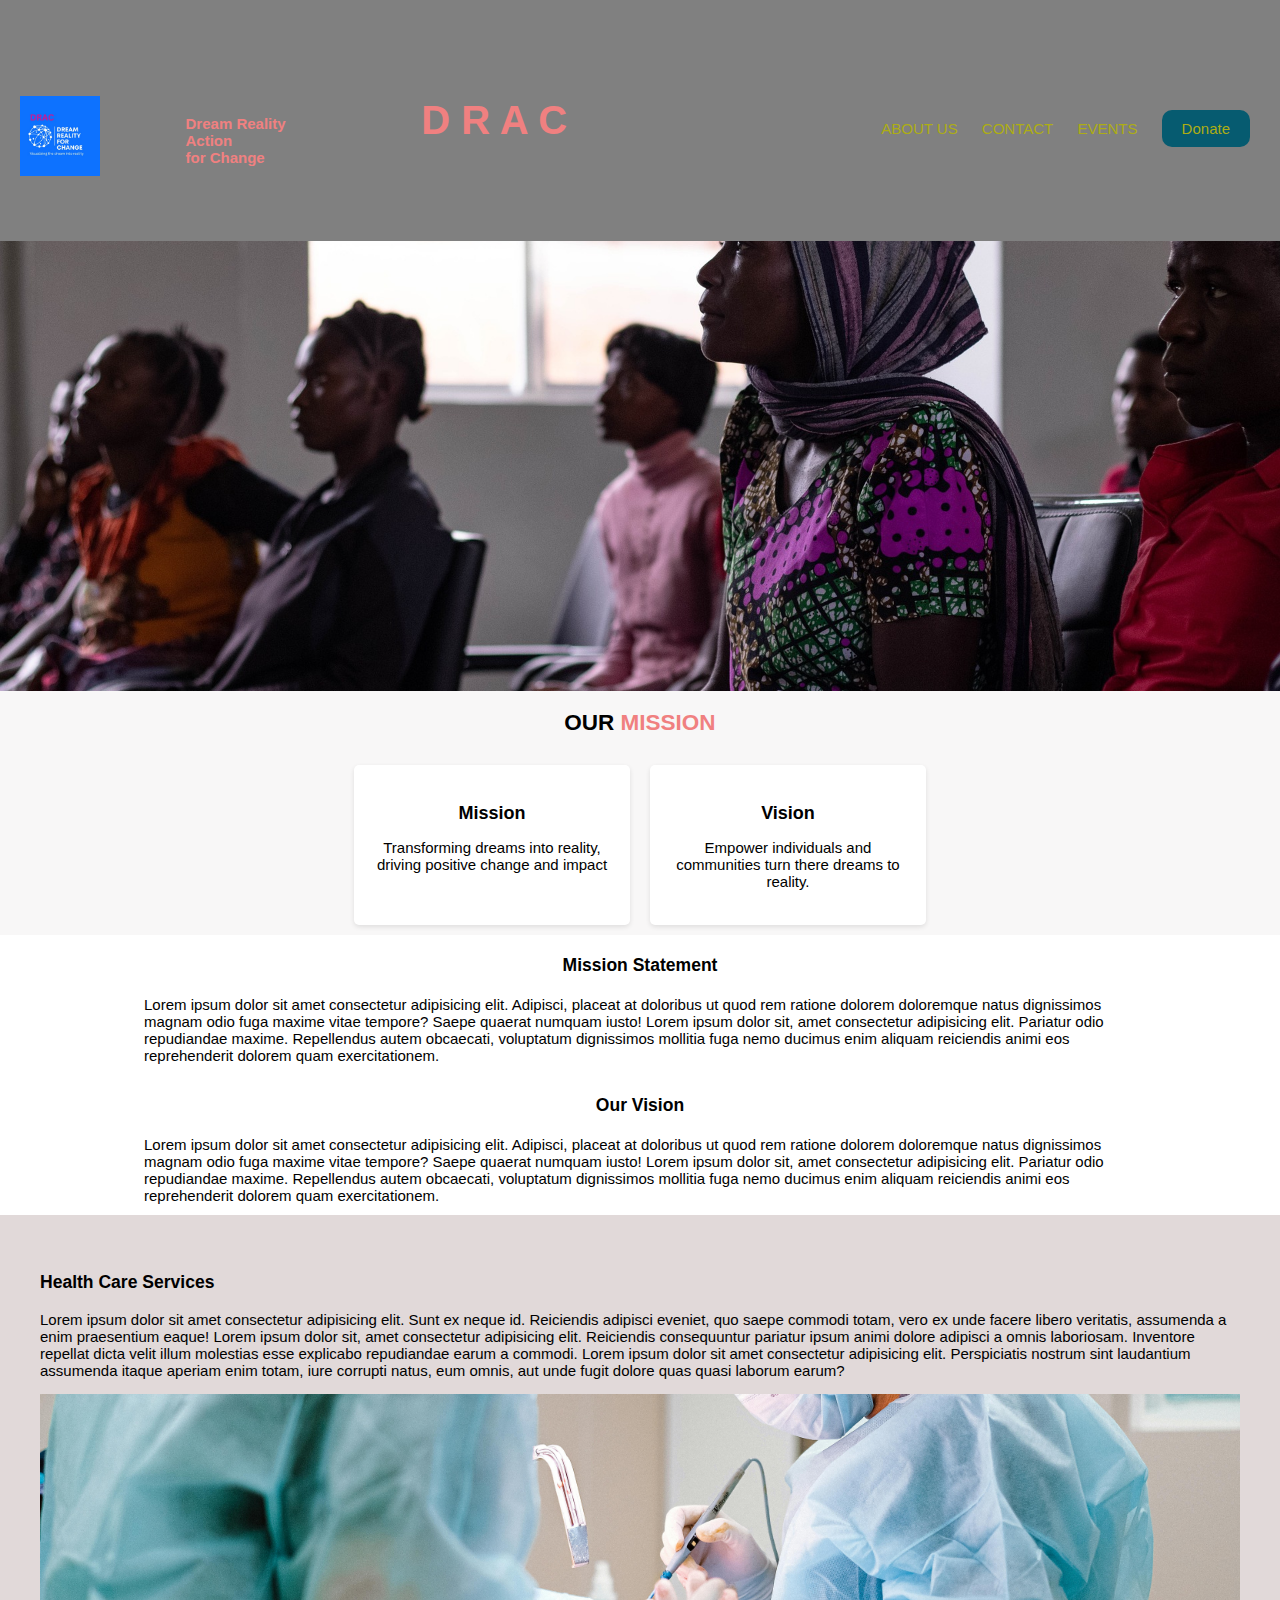
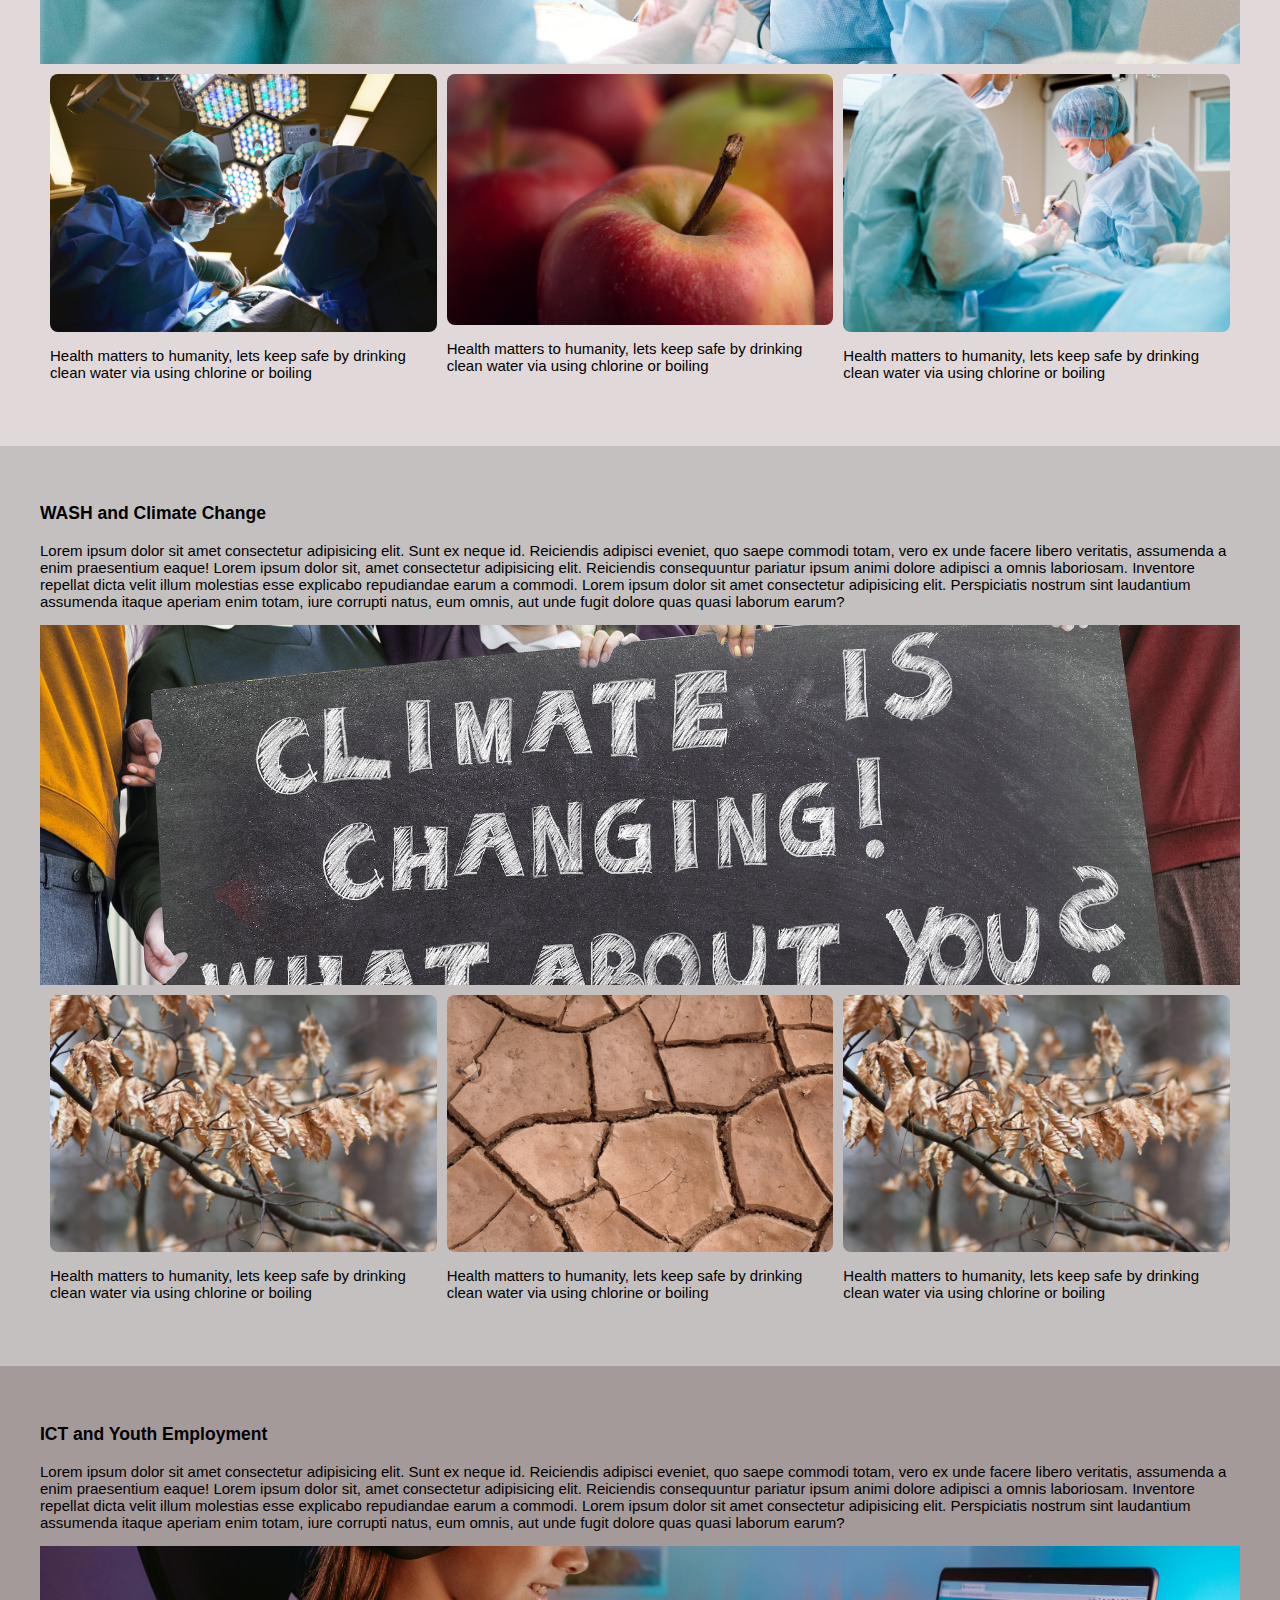
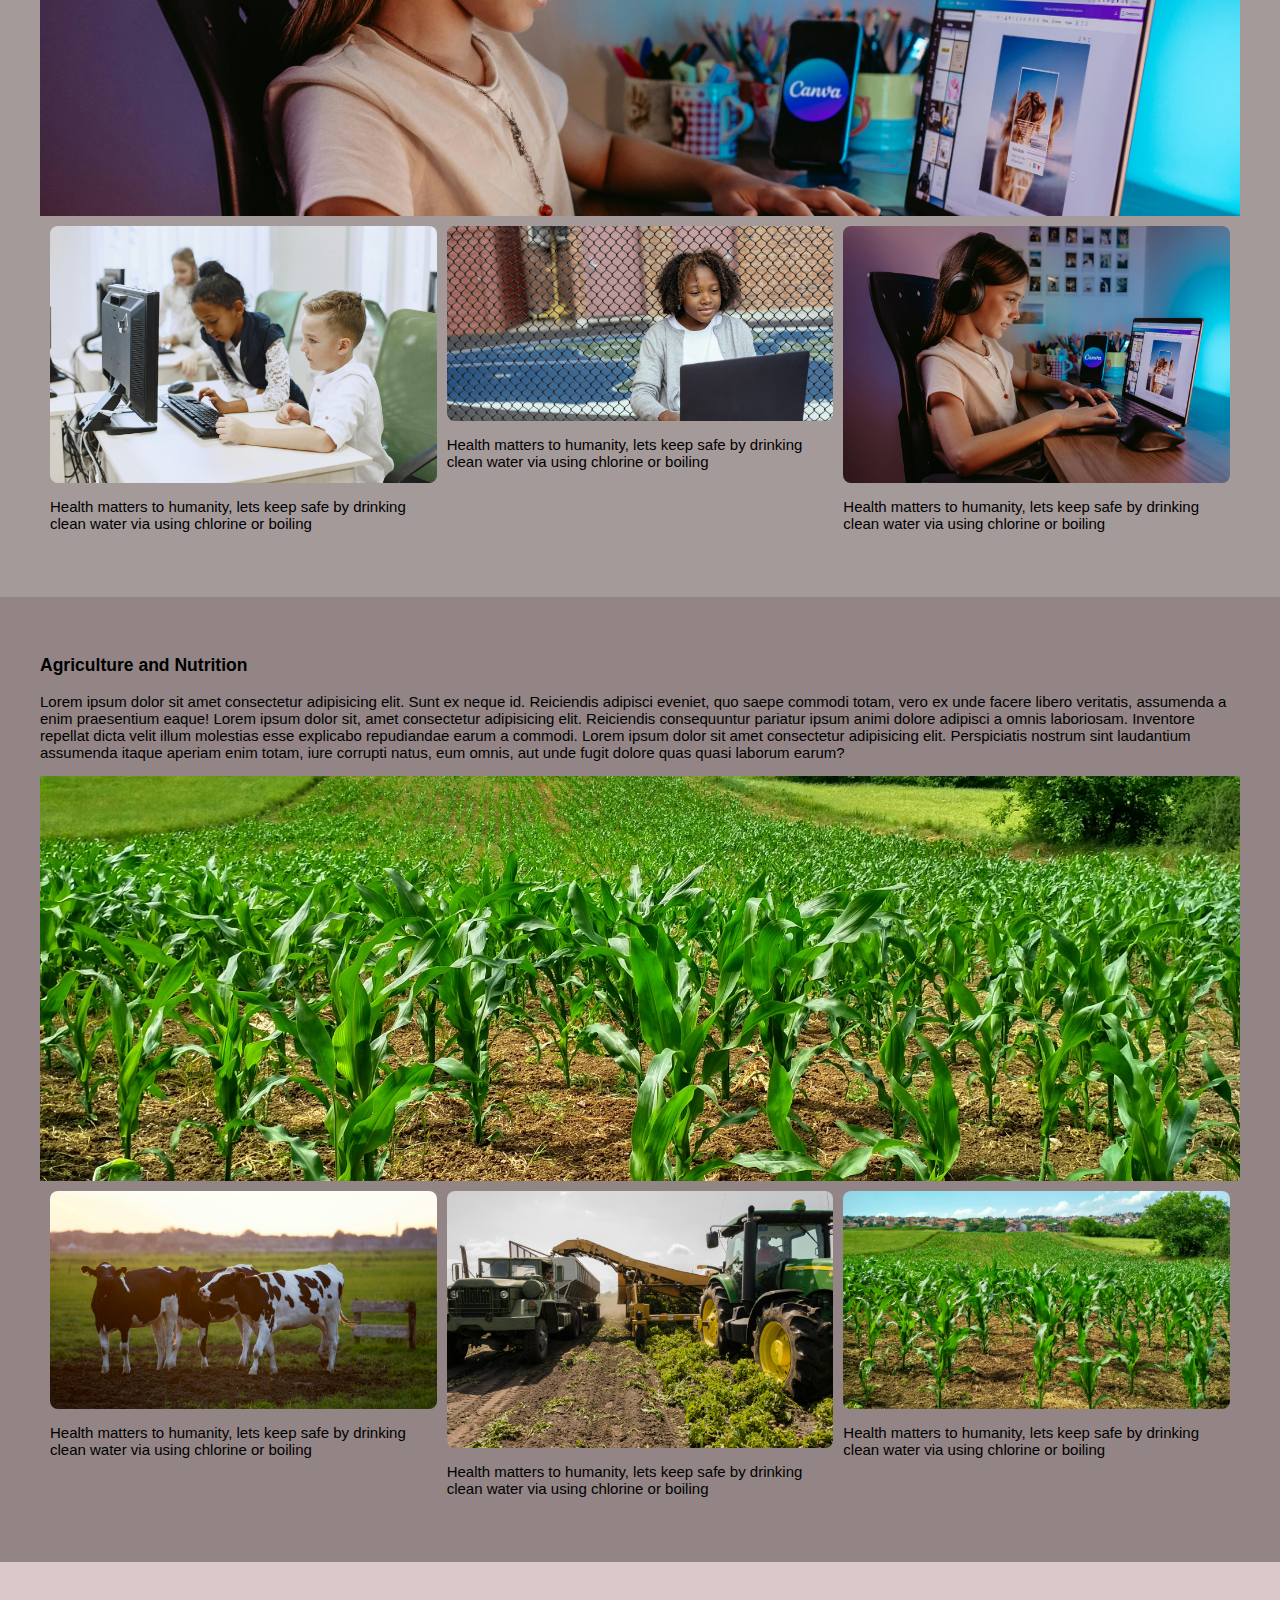
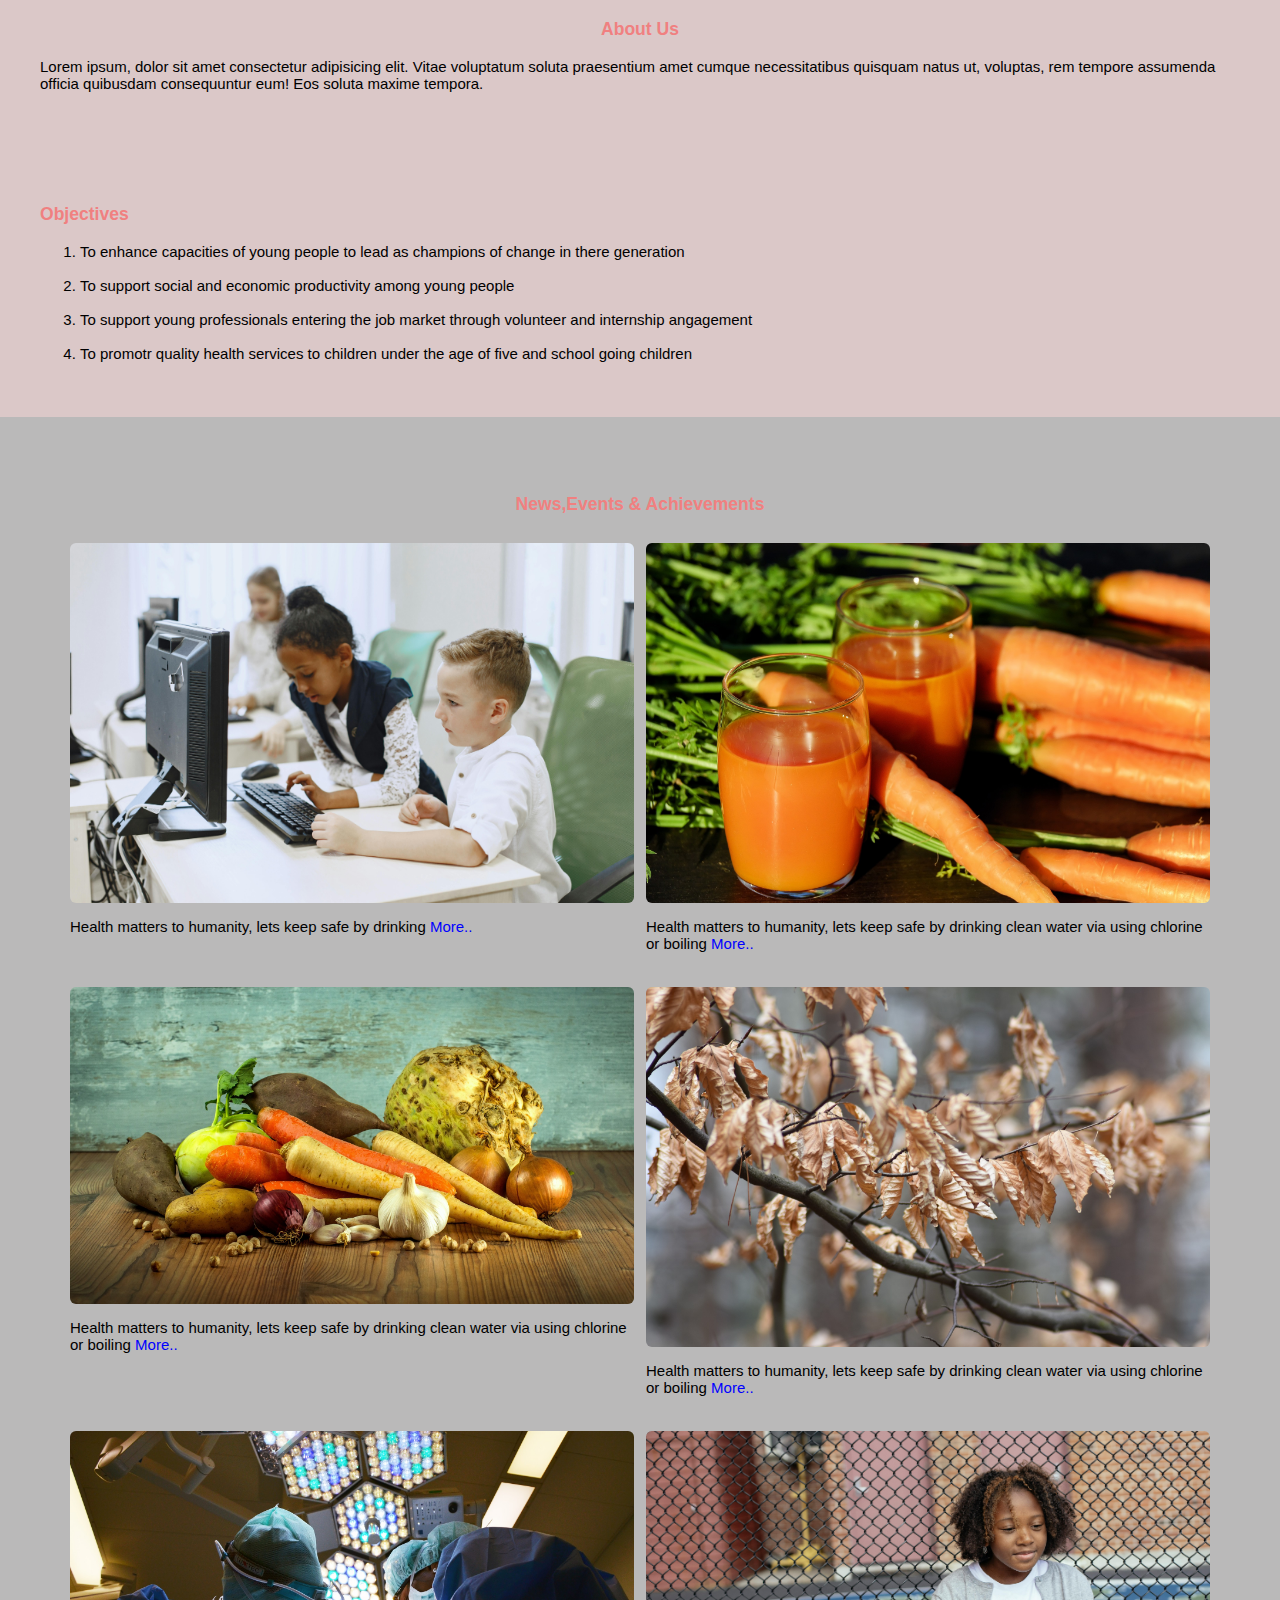
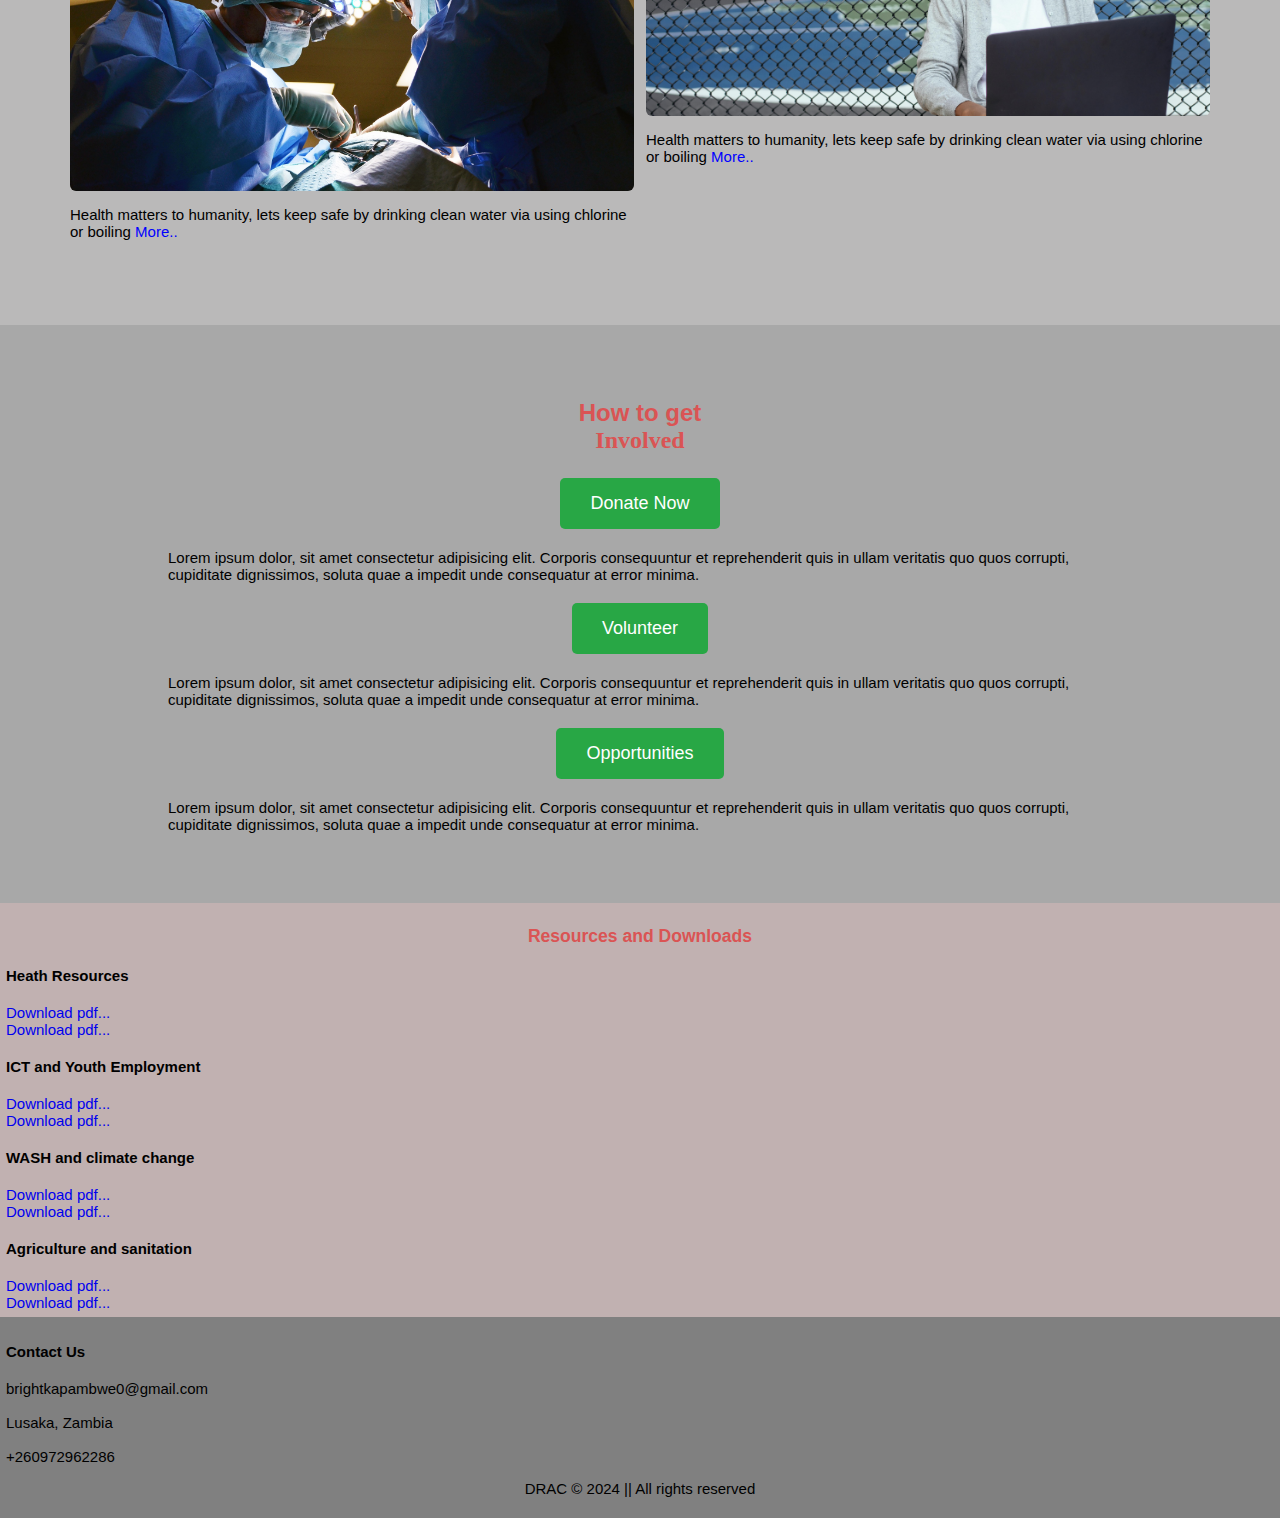
<file: index.html>
<html lang="en">
<head>
    <meta charset="UTF-8">
    <meta name="viewport" content="width=device-width, initial-scale=1.0">
    <title>Drac</title>
    <link rel="stylesheet" href="https://cdnjs.cloudflare.com/ajax/libs/font-awesome/6.1.1/css/all.min.css" integrity="sha512-KfkfwYDsLkIlwQp6LFnl8zNdLGxu9YAA1QvwINks4PhcElQSvqcyVLLD9aMhXd13uQjoXtEKNosOWaZqXgel0g==" crossorigin="anonymous" referrerpolicy="no-referrer" />
    <link rel="stylesheet" href="style.css">
</head>
<body>

    <!-- Header section contains the company logo, tagline and navigation bars-->

        <header>
            <div class="logo"> <img src="logo.jpg" alt=""> </div>

            <div class="tagline">
                <p style="padding-top: 20px; color:#f08080; font-weight:bold">Dream Reality <br> Action <br>for Change</p>
            </div>

           

                        
          <div class="nav">
            <ul>
                <li> <h2 class="drc1">D R A C</h2></li>
                <li></li>
                <li></li>
                <li></li>
                <li></li>
                <li></li>
                <li></li>
                <li></li>
                <li></li>
                <li></li>
                <li></li>
                <li></li>
                <li></li>
                <li> <a href="about.html">ABOUT US</a></li>
                <li> <a href="contact.html">CONTACT</a></li>
                <li> <a href="">EVENTS</a></li>
                <li> <a href=""  class="donate-style">Donate</a> </li>
            </ul>

           </div>

           <h2 class="drc">DRAC</h2>
           
        </header>
    




    <!-- Code for the main body background photo-->

    <div class="bg-image">
        <img src="pic1.jpg" alt="">
        
    </div>


    <div class="about-sec">
        <h2>OUR <span class="highlight">MISSION</span ></h2>
    </div>


    <section class="mission-boxes">
        <div class="mission-box">
          <i class="fas fa-bullhorn icon"></i>
          <h3>Mission</h3>
          <p>Transforming dreams into reality, driving positive change and impact</p>
        </div>


        <div class="mission-box">
            <i class="fas fa-eye"></i>
            <h3>Vision</h3>
            <p>Empower individuals and communities turn there dreams to reality.</p>
        </div>



       
    </section>


    <div class="mission">
        <h3>Mission Statement</h3>
        <p>Lorem ipsum dolor sit amet consectetur adipisicing elit. Adipisci, placeat at doloribus ut quod rem ratione dolorem doloremque natus dignissimos magnam odio fuga maxime vitae tempore? Saepe quaerat numquam iusto!
            Lorem ipsum dolor sit, amet consectetur adipisicing elit. Pariatur odio repudiandae maxime. Repellendus autem obcaecati, voluptatum dignissimos mollitia fuga nemo ducimus enim aliquam reiciendis animi eos reprehenderit dolorem quam exercitationem.
        </p>
    </div>

    <div class="mission">
        <h3>Our Vision</h3>
        <p>Lorem ipsum dolor sit amet consectetur adipisicing elit. Adipisci, placeat at doloribus ut quod rem ratione dolorem doloremque natus dignissimos magnam odio fuga maxime vitae tempore? Saepe quaerat numquam iusto!
            Lorem ipsum dolor sit, amet consectetur adipisicing elit. Pariatur odio repudiandae maxime. Repellendus autem obcaecati, voluptatum dignissimos mollitia fuga nemo ducimus enim aliquam reiciendis animi eos reprehenderit dolorem quam exercitationem.
        </p>
    </div>


    <div class="health">
        <h3>Health Care Services</h3>
        <p>Lorem ipsum dolor sit amet consectetur adipisicing elit. Sunt ex neque id. Reiciendis adipisci eveniet, quo saepe commodi totam, vero ex unde facere libero veritatis, assumenda a enim praesentium eaque!
            Lorem ipsum dolor sit, amet consectetur adipisicing elit. Reiciendis consequuntur pariatur ipsum animi dolore adipisci a omnis laboriosam. Inventore repellat dicta velit illum molestias esse explicabo repudiandae earum a commodi.
            Lorem ipsum dolor sit amet consectetur adipisicing elit. Perspiciatis nostrum sint laudantium assumenda itaque aperiam enim totam, iure corrupti natus, eum omnis, aut unde fugit dolore quas quasi laborum earum?

        </p>

        <img src="pic6.jpg" alt="">

        <div class="image-grid">
            <div class="grid">
                <img src="pic5.jpg" alt="">
                <p>Health matters to humanity, lets keep safe by drinking clean water via using chlorine or boiling</p>
            </div>

            <div class="grid">
                <img src="pic4.jpg" alt="">
                <p>Health matters to humanity, lets keep safe by drinking clean water via using chlorine or boiling</p>
            </div>

            <div class="grid">
                <img src="pic6.jpg" alt="">
                <p>Health matters to humanity, lets keep safe by drinking clean water via using chlorine or boiling</p>
            </div>
        </div>
    </div>


    <div class="agric">
        <h3>WASH and Climate Change</h3>
        <p>Lorem ipsum dolor sit amet consectetur adipisicing elit. Sunt ex neque id. Reiciendis adipisci eveniet, quo saepe commodi totam, vero ex unde facere libero veritatis, assumenda a enim praesentium eaque!
            Lorem ipsum dolor sit, amet consectetur adipisicing elit. Reiciendis consequuntur pariatur ipsum animi dolore adipisci a omnis laboriosam. Inventore repellat dicta velit illum molestias esse explicabo repudiandae earum a commodi.
            Lorem ipsum dolor sit amet consectetur adipisicing elit. Perspiciatis nostrum sint laudantium assumenda itaque aperiam enim totam, iure corrupti natus, eum omnis, aut unde fugit dolore quas quasi laborum earum?

        </p>

        <img src="pic7.jpg" alt="">

        <div class="image-grid">
            <div class="grid">
                <img src="pic9.jpg" alt="">
                <p>Health matters to humanity, lets keep safe by drinking clean water via using chlorine or boiling</p>
            </div>

            <div class="grid">
                <img src="pic8.jpg" alt="">
                <p>Health matters to humanity, lets keep safe by drinking clean water via using chlorine or boiling</p>
            </div>

            <div class="grid">
                <img src="pic9.jpg" alt="">
                <p>Health matters to humanity, lets keep safe by drinking clean water via using chlorine or boiling</p>
            </div>
        </div>

    </div>


    <div class="tech">
        <h3>ICT and Youth Employment</h3>
        <p>Lorem ipsum dolor sit amet consectetur adipisicing elit. Sunt ex neque id. Reiciendis adipisci eveniet, quo saepe commodi totam, vero ex unde facere libero veritatis, assumenda a enim praesentium eaque!
            Lorem ipsum dolor sit, amet consectetur adipisicing elit. Reiciendis consequuntur pariatur ipsum animi dolore adipisci a omnis laboriosam. Inventore repellat dicta velit illum molestias esse explicabo repudiandae earum a commodi.
            Lorem ipsum dolor sit amet consectetur adipisicing elit. Perspiciatis nostrum sint laudantium assumenda itaque aperiam enim totam, iure corrupti natus, eum omnis, aut unde fugit dolore quas quasi laborum earum?

        </p>

        <img src="pic11.jpg" alt="">

        <div class="image-grid">
            <div class="grid">
                <img src="pic10.jpg" alt="">
                <p>Health matters to humanity, lets keep safe by drinking clean water via using chlorine or boiling</p>
            </div>

            <div class="grid">
                <img src="pic12.jpg" alt="">
                <p>Health matters to humanity, lets keep safe by drinking clean water via using chlorine or boiling</p>
            </div>

            <div class="grid">
                <img src="pic11.jpg" alt="">
                <p>Health matters to humanity, lets keep safe by drinking clean water via using chlorine or boiling</p>
            </div>
        </div>

    </div>


    <div class="water">
        <h3>Agriculture and Nutrition</h3>
        <p>Lorem ipsum dolor sit amet consectetur adipisicing elit. Sunt ex neque id. Reiciendis adipisci eveniet, quo saepe commodi totam, vero ex unde facere libero veritatis, assumenda a enim praesentium eaque!
            Lorem ipsum dolor sit, amet consectetur adipisicing elit. Reiciendis consequuntur pariatur ipsum animi dolore adipisci a omnis laboriosam. Inventore repellat dicta velit illum molestias esse explicabo repudiandae earum a commodi.
            Lorem ipsum dolor sit amet consectetur adipisicing elit. Perspiciatis nostrum sint laudantium assumenda itaque aperiam enim totam, iure corrupti natus, eum omnis, aut unde fugit dolore quas quasi laborum earum?

        </p>

        <img src="pic13.jpg" alt="">

        <div class="image-grid">
            <div class="grid">
                <img src="pic14.jpg" alt="">
                <p>Health matters to humanity, lets keep safe by drinking clean water via using chlorine or boiling</p>
            </div>

            <div class="grid">
                <img src="pic15.jpg" alt="">
                <p>Health matters to humanity, lets keep safe by drinking clean water via using chlorine or boiling</p>
            </div>

            <div class="grid">
                <img src="pic13.jpg" alt="">
                <p>Health matters to humanity, lets keep safe by drinking clean water via using chlorine or boiling</p>
            </div>
        </div>

    </div>


    <div class="about-us">

        <h3>About Us</h3>
        <p>Lorem ipsum, dolor sit amet consectetur adipisicing elit. Vitae voluptatum soluta praesentium amet cumque necessitatibus quisquam natus ut, voluptas, rem tempore assumenda officia quibusdam consequuntur eum! Eos soluta maxime tempora.</p>

        
    </div>

    <div class="objectives">
        <h3>Objectives</h3>
        <ol>
            <li>To enhance capacities of young people to lead as champions of change in there generation</li> <br>
            <li>To support social and economic productivity among young people</li> <br>
            <li>To support young professionals entering the job market through volunteer and internship angagement</li> <br>
            <li>To promotr quality health services to children under the age of five and school going children</li>
        </ol>
    </div>

    <div class="about-uss">
        <h3>News,Events & Achievements</h3>


      <div class="news-grid">
        <div class="grid-news">
            <img src="pic10.jpg" alt="">
            <p>Health matters to humanity, lets keep safe by drinking <span style="color: blue;">More..</span></p>
        </div>

        <div class="grid-news">
            <img src="pic16.jpg" alt="">
            <p>Health matters to humanity, lets keep safe by drinking clean water via using chlorine or boiling <span style="color: blue;">More..</span></p>
        </div>

       </div>

       <div class="news-grid">
        <div class="grid-news">
            <img src="pic17.jpg" alt="">
            <p>Health matters to humanity, lets keep safe by drinking clean water via using chlorine or boiling <span style="color: blue;">More..</span></p>
        </div>

        <div class="grid-news">
            <img src="pic9.jpg" alt="">
            <p>Health matters to humanity, lets keep safe by drinking clean water via using chlorine or boiling <span style="color: blue;">More..</span></p>
        </div>

       </div>

       <div class="news-grid">
        <div class="grid-news">
            <img src="pic5.jpg" alt="">
            <p>Health matters to humanity, lets keep safe by drinking clean water via using chlorine or boiling <span style="color: blue;">More..</span></p>
        </div>

        <div class="grid-news">
            <img src="pic12.jpg" alt="">
            <p>Health matters to humanity, lets keep safe by drinking clean water via using chlorine or boiling <span style="color: blue;">More..</span></p>
        </div>

       </div>


    </div>


    <div class="get-involved">
        <div class="text">
            <h3>How to get <br> <span class="involved">Involved</span></h3>
        </div>

        <div class="donation">
            <button class="donation-button">Donate Now</button>
            <p>Lorem ipsum dolor, sit amet consectetur adipisicing elit. Corporis consequuntur et reprehenderit quis in ullam veritatis quo quos corrupti, cupiditate dignissimos, soluta quae a impedit unde consequatur at error minima.</p>

        </div>

        

        <div class="donation">
            <button class="donation-button">Volunteer</button>
            <p>Lorem ipsum dolor, sit amet consectetur adipisicing elit. Corporis consequuntur et reprehenderit quis in ullam veritatis quo quos corrupti, cupiditate dignissimos, soluta quae a impedit unde consequatur at error minima.</p>

        </div>

        
        <div class="donation">
            <button class="donation-button">Opportunities</button>
            <p>Lorem ipsum dolor, sit amet consectetur adipisicing elit. Corporis consequuntur et reprehenderit quis in ullam veritatis quo quos corrupti, cupiditate dignissimos, soluta quae a impedit unde consequatur at error minima.</p>

        </div>

       

    </div>


    <div class="downloads">
        <div class="heading-download">
            <h3>Resources and Downloads</h3>
        </div>

        <div class="health-download">
            <h4>Heath Resources</h4>
            <a href="https://drive.google.com/file/d/1MgPegl6Ka_US1JEIvBqBw4ITEf2xpQM7/view?usp=drivesdk" target="_blank">Download pdf...</a> <br>
            <a href="https://drive.google.com/file/d/1XdVWwF_fhpIfB7Tk9ZO7cZY-E937sn4d/view?usp=drivesdk" target="_blank">Download pdf...</a>
        </div>

        <div class="health-download">
            <h4>ICT and Youth Employment</h4>
            <a href="https://drive.google.com/file/d/1MgPegl6Ka_US1JEIvBqBw4ITEf2xpQM7/view?usp=drivesdk" target="_blank">Download pdf...</a> <br>
            <a href="https://drive.google.com/file/d/1XdVWwF_fhpIfB7Tk9ZO7cZY-E937sn4d/view?usp=drivesdk" target="_blank">Download pdf...</a>
        </div>

        <div class="health-download">
            <h4>WASH and climate change</h4>
            <a href="https://drive.google.com/file/d/1MgPegl6Ka_US1JEIvBqBw4ITEf2xpQM7/view?usp=drivesdk" target="_blank">Download pdf...</a> <br>
            <a href="https://drive.google.com/file/d/1XdVWwF_fhpIfB7Tk9ZO7cZY-E937sn4d/view?usp=drivesdk" target="_blank">Download pdf...</a>
        </div>

        <div class="health-download">
            <h4>Agriculture and sanitation</h4>
            <a href="https://drive.google.com/file/d/1MgPegl6Ka_US1JEIvBqBw4ITEf2xpQM7/view?usp=drivesdk" target="_blank">Download pdf...</a> <br>
            <a href="https://drive.google.com/file/d/1XdVWwF_fhpIfB7Tk9ZO7cZY-E937sn4d/view?usp=drivesdk" target="_blank">Download pdf...</a>
        </div>

    </div>


    <div class="ftr1">
     <h4>Contact Us</h4>
        <div class="email"> 
            <i class="fas fa-envelope" style="color: #f08080;"></i>
            <span><a href="mailto:brightkapambwe0@gmail.com" style="color: black; text-decoration: none; font-size: 15px;">brightkapambwe0@gmail.com</a></span> 
         </div> <br>

         <div class="address">
            <i class="fas fa-map-marker-alt" style="color: red;"></i>
            <span style="font-size: 15px;">Lusaka, Zambia</span>
         </div> <br>

         <div class="tell">
            <i class="fas fa-phone" style="color: green;"></i>
            <span style="font-size: 15px;">+260972962286</span>
        </div>

        <p style="text-align: center;">DRAC &copy 2024 || All rights reserved</p>

        
    </div>










</body>
</html>
</file>
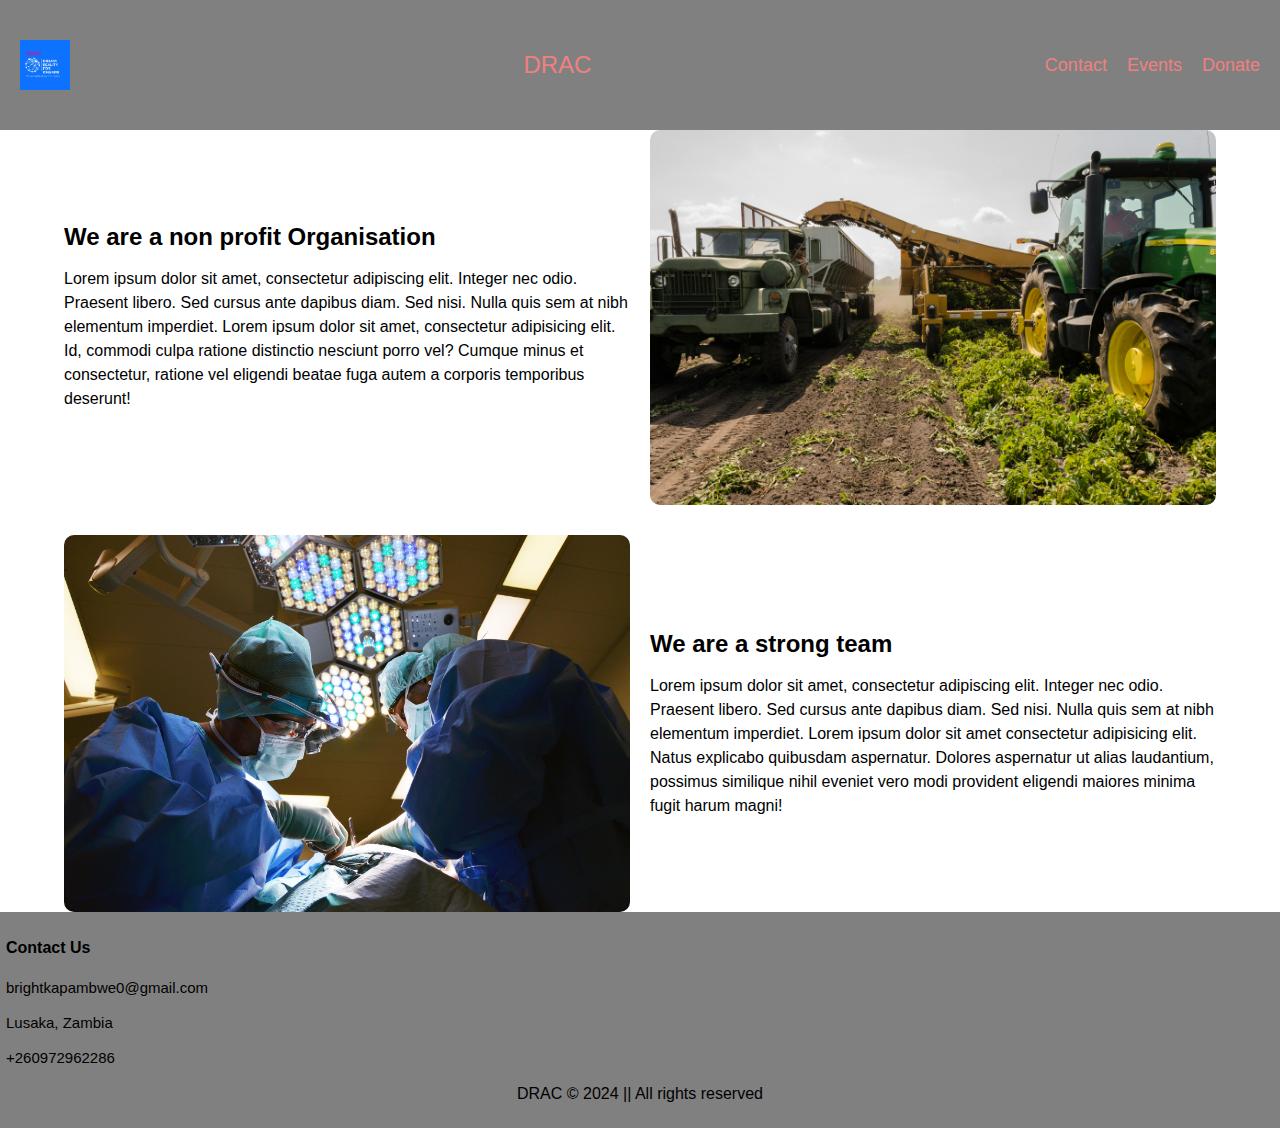
<file: about.html>
<html lang="en">
<head>
    <meta charset="UTF-8">
    <meta name="viewport" content="width=device-width, initial-scale=1.0">
    <title>About Us</title>
</head>
<link rel="stylesheet" href="about.css">
<link rel="stylesheet" href="https://cdnjs.cloudflare.com/ajax/libs/font-awesome/6.1.1/css/all.min.css" integrity="sha512-KfkfwYDsLkIlwQp6LFnl8zNdLGxu9YAA1QvwINks4PhcElQSvqcyVLLD9aMhXd13uQjoXtEKNosOWaZqXgel0g==" crossorigin="anonymous" referrerpolicy="no-referrer" />
   
<body>
    <header>
        <div class="logo">
            <img src="logo.jpg" alt="Logo" />
        </div>
        <div class="title">DRAC</div>
        <nav class="navbar">
            <ul>
                <li><a href="#">Contact</a></li>
                <li><a href="#">Events</a></li>
                <li><a href="#">Donate</a></li>
            </ul>
        </nav>
    </header>

    <div class="about-us">
        
        
    </div>



    <div class="container">
        <!-- First Section: Text on the right, Image on the left -->
        <div class="row">
            <div class="text">
                <h1>We are a non profit Organisation</h1>
                <p>Lorem ipsum dolor sit amet, consectetur adipiscing elit. Integer nec odio. Praesent libero. Sed cursus ante dapibus diam. Sed nisi. Nulla quis sem at nibh elementum imperdiet.
                    Lorem ipsum dolor sit amet, consectetur adipisicing elit. Id, commodi culpa ratione distinctio nesciunt porro vel? Cumque minus et consectetur, ratione vel eligendi beatae fuga autem a corporis temporibus deserunt!  </p>
            </div>
            <div class="image">
                <img src="pic15.jpg" alt="Sample Image 1">
            </div>
        </div>

        <!-- Second Section: Image on the left, Text on the right -->
        <div class="row">
            <div class="image">
                <img src="pic5.jpg" alt="Sample Image 2">
            </div>
            <div class="text">
                <h1>We are a strong team</h1>
                <p>Lorem ipsum dolor sit amet, consectetur adipiscing elit. Integer nec odio. Praesent libero. Sed cursus ante dapibus diam. Sed nisi. Nulla quis sem at nibh elementum imperdiet. Lorem ipsum dolor sit amet consectetur adipisicing elit. Natus explicabo quibusdam aspernatur. Dolores aspernatur ut alias laudantium, possimus similique nihil eveniet vero modi provident eligendi maiores minima fugit harum magni!</p>

            </div>
        </div>
    </div>


    <div class="ftr1">
        <h4>Contact Us</h4>
           <div class="email"> 
               <i class="fas fa-envelope" style="color: #f08080;"></i>
               <span><a href="mailto:medireach27@gmail.com" style="color: black; text-decoration: none; font-size: 15px;">brightkapambwe0@gmail.com</a></span> 
            </div> <br>
   
            <div class="address">
               <i class="fas fa-map-marker-alt" style="color: red;"></i>
               <span style="font-size: 15px;">Lusaka, Zambia</span>
            </div> <br>
   
            <div class="tell">
               <i class="fas fa-phone" style="color: green;"></i>
               <span style="font-size: 15px;">+260972962286</span>
           </div>
   
           <p style="text-align: center;">DRAC &copy 2024 || All rights reserved</p>
   
           
       </div>
    
</body>
</html>
</file>
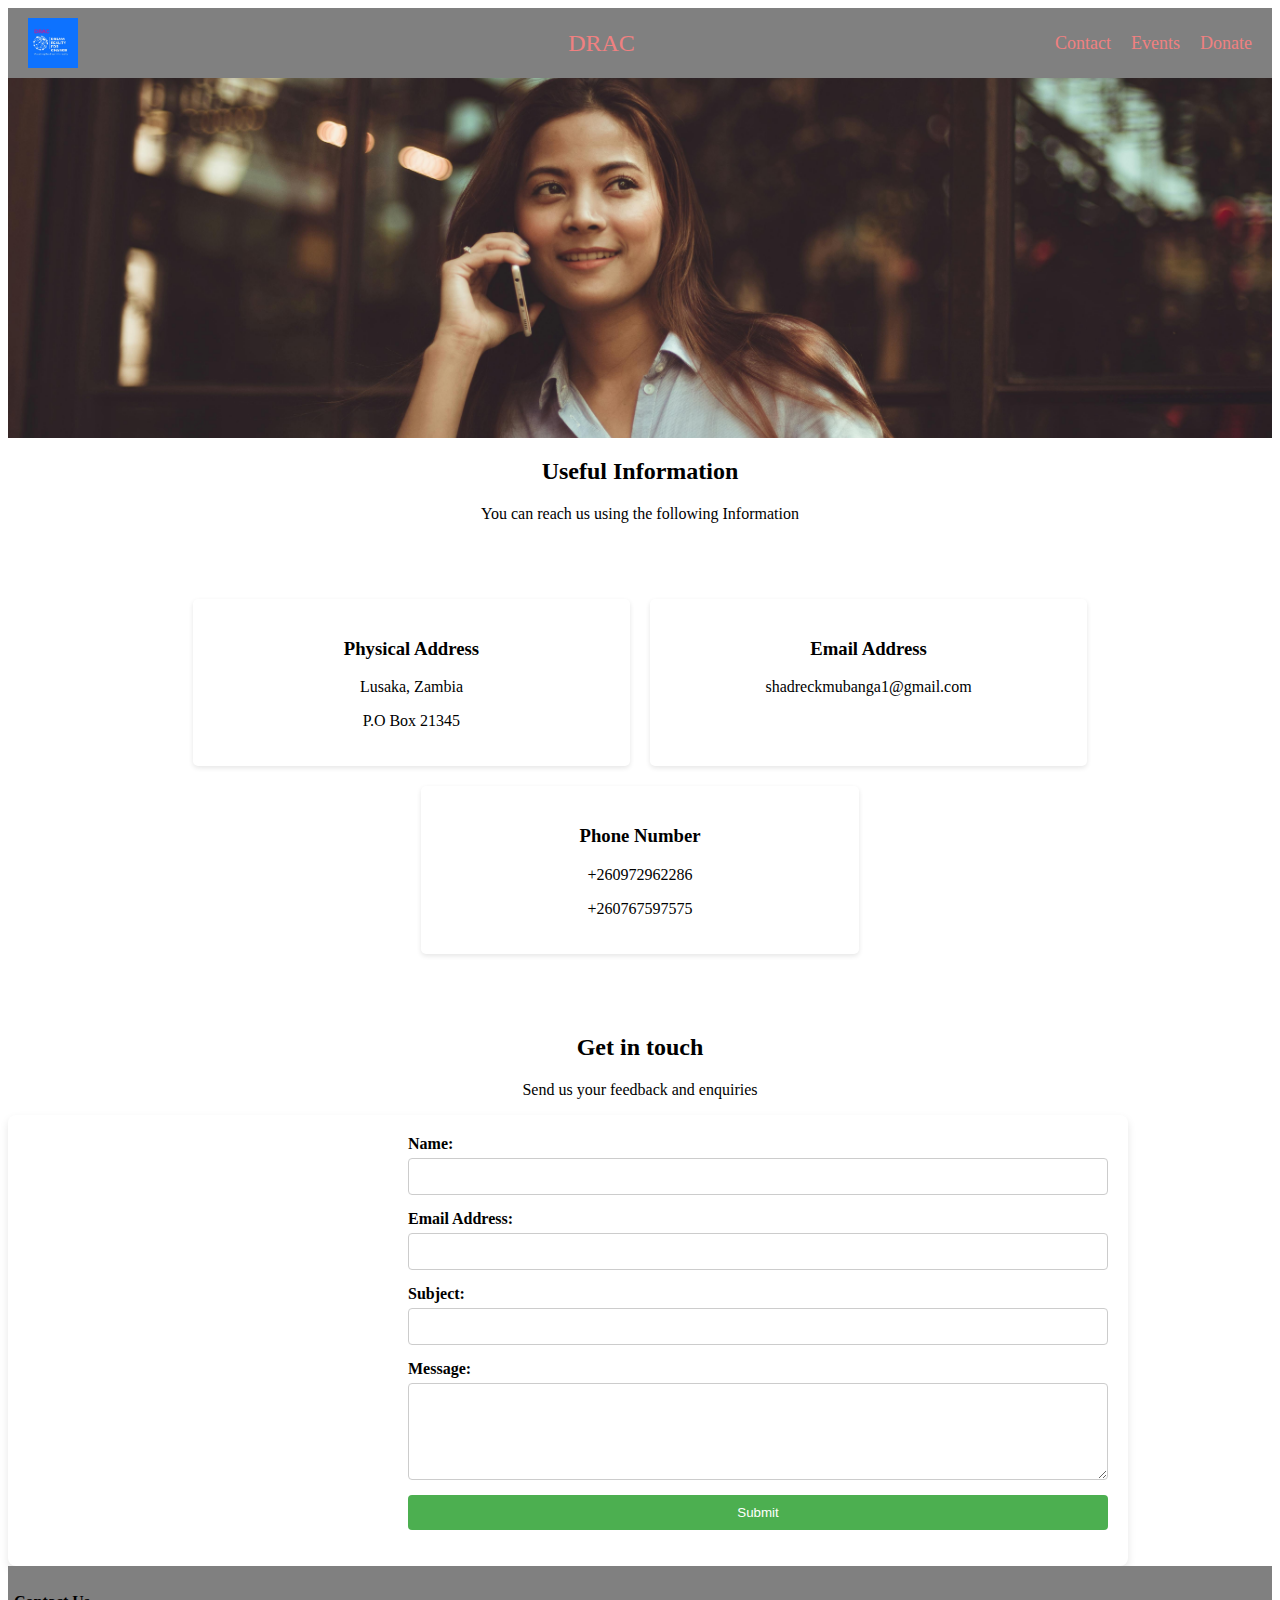
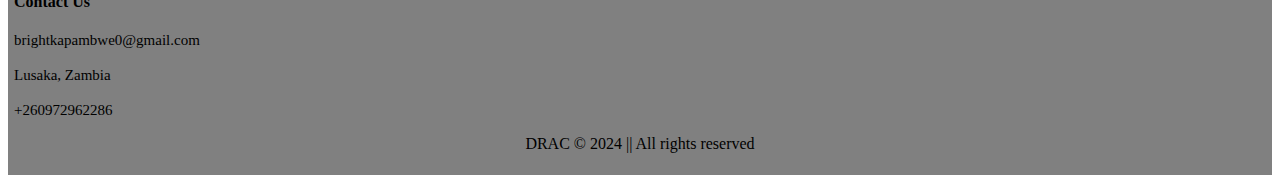
<file: contact.html>
<html lang="en">
<head>
    <meta charset="UTF-8">
    <meta name="viewport" content="width=device-width, initial-scale=1.0">
    <title>Contact Us</title>
</head>
<link rel="stylesheet" href="contact.css">
<link rel="stylesheet" href="https://cdnjs.cloudflare.com/ajax/libs/font-awesome/6.1.1/css/all.min.css" integrity="sha512-KfkfwYDsLkIlwQp6LFnl8zNdLGxu9YAA1QvwINks4PhcElQSvqcyVLLD9aMhXd13uQjoXtEKNosOWaZqXgel0g==" crossorigin="anonymous" referrerpolicy="no-referrer" />
  
<body>

    <header>
        <div class="logo">
            <img src="logo.jpg" alt="Logo" />
        </div>
        <div class="title">DRAC</div>
        <nav class="navbar">
            <ul>
                <li><a href="#">Contact</a></li>
                <li><a href="#">Events</a></li>
                <li><a href="#">Donate</a></li>
            </ul>
        </nav>
    </header>

    <div class="image-container">
        <img src="pic18.jpg" alt="Sample Photo">
        
    </div>


    <div class="heading-contact">
        <h2>Useful Information</h2>
        <p>You can reach us using the following Information</p>
    </div>


    <section class="mission-boxes">
        <div class="mission-box">
          <i class="fas fa-bullhorn icon"></i>
          
          <h3>Physical Address</h3>
          <p>Lusaka, Zambia </p> 
          <p>P.O Box 21345</p>
        </div>

        <div class="mission-box">
          <i class="fas fa-eye icon"></i>
          <h3>Email Address</h3>
          <p>shadreckmubanga1@gmail.com</p>
        </div>

        <div class="mission-box">
            <i class="fas fa-eye icon"></i>
            <h3>Phone Number</h3>
            <p>+260972962286</p> 
            <p>+260767597575</p>
          </div>

    </section>

    <div class="heading-contact">
        <h2>Get in touch</h2>
        <p>Send us your feedback and enquiries</p>
    </div>

    <div class="form-container">
        <form action="send_email.php" method="post">
            <label for="name">Name:</label>
            <input type="text" id="name" name="name" required>

            <label for="email">Email Address:</label>
            <input type="email" id="email" name="email" required>

            <label for="subject">Subject:</label>
            <input type="text" id="subject" name="subject" required>

            <label for="message">Message:</label>
            <textarea id="message" name="message" rows="5" required></textarea>

            <button type="submit">Submit</button>
        </form>
    </div>

    <div class="ftr1">
        <h4>Contact Us</h4>
           <div class="email"> 
               <i class="fas fa-envelope" style="color: #f08080;"></i>
               <span><a href="mailto:medireach27@gmail.com" style="color: black; text-decoration: none; font-size: 15px;">brightkapambwe0@gmail.com</a></span> 
            </div> <br>
   
            <div class="address">
               <i class="fas fa-map-marker-alt" style="color: red;"></i>
               <span style="font-size: 15px;">Lusaka, Zambia</span>
            </div> <br>
   
            <div class="tell">
               <i class="fas fa-phone" style="color: green;"></i>
               <span style="font-size: 15px;">+260972962286</span>
           </div>
   
           <p style="text-align: center;">DRAC &copy 2024 || All rights reserved</p>
   
           
       </div>
  

    
</body>
</html>
</file>
<file: style.css>
body{
    padding: 0;
    margin: 0;
    background-color: #f8f7f7;
    font-family: sans-serif;
    font-size: 14px;
}

.logo{
    float: left;
}

.logo img{
    width: 80px;
    padding-top: 20px;
}


.header{
    background-color: #f5f5f5;
    height: 110px;
}

.nav{
    display: none;
}


h2{
    color: #f08080;
    text-align: center;
}


h5{
    color: rgb(20, 20, 36);
    text-align: center;
    margin-bottom: 80px;
}
.bg-image img{
    width: 100%;
    margin-bottom: 20px;
}

.bg-image{
    justify-content: center;
    align-items: center;
}

.about-sec h2{
    color: black;
}


.highlight{
    color: #f08080;
}

.about-sec{
    text-align: center;
}

.navigate ul li{
   
    padding-bottom: 50px;
    display: inline-block;
    list-style: none;  
}

.mission-boxes {
    
    display: flex;
    flex-wrap: wrap;
    justify-content: center;
    
  }
  
  .mission-box {
    width: calc(33% - 20px);
    background-color: #fff;
    padding: 20px;
    border-radius: 5px;
    box-shadow: 0 2px 5px rgba(0, 0, 0, 0.1);
    margin: 10px;
    text-align: center;
  }

  
  .mission-box i {
    font-size: 3em;
    color: #f08080;
    margin-bottom: 10px;
   
  }

  .mission-box img{
    font-size: 3em;
    color: #f08080;
    margin-bottom: 10px;
  }
  
  .mission-box h3 {
    font-size: 1.2em;
    margin-bottom: 5px;
  }

  .mission{
    padding: 6px;
  }

  .health{
    background-color: rgb(225, 217, 217);
    padding: 8px;
  }

  .health img{
    width: 100%;
  }

  .agric{
    background-color: rgb(196, 192, 192);
    padding: 8px;
  }

  .agric img{
    width: 100%;
  }

  .tech{
    background-color: rgb(165, 154, 154);
    padding: 8px;
  }
  
  .tech img{
    width: 100%;
  }

  .water{
    background-color: rgb(147, 133, 133);
    padding: 8px;
  }

  .water img{
    width: 100%;
  }


  .image-grid{
    display: grid;
    grid-template-columns: 1fr 1fr 1fr;
    gap: 10px;
    padding: 10px;
  }

  .grid img{
    width: 100%;
    height: auto;
    display: block;
    border-radius: 8px;
  }


  .news-grid{
    display: grid;
    grid-template-columns: 1fr 1fr;
    gap: 12px;
    padding: 10px;
  }

  .grid-news img{
    width: 100%;
    height: auto;
    display: block;
    border-radius: 6px;
  }

  .about-us{
    background-color: rgb(219, 200, 200);
    padding: 6px;
  }

  .about-uss{
    background-color: rgb(186, 185, 185);
    padding: 6px;
  }

  .about-uss h3{
    text-align: center;
    color: #f08080;
  }

  

  .about-us h3{
    text-align: center;
    color: #f08080;
  }

 .objectives{
    background-color: rgb(219, 200, 200);
    padding: 6px; 
 }

 .objectives h3{
    color: #f08080;
 }


 .news img{
    width: 100%;
 }

 .news{
    background-color: rgb(219, 200, 200);
    padding: 6px;
 }

 .tab{
    background-color: rgb(219, 200, 200);
 }

.get-involved{
    background-color: rgb(168, 168, 168);
    padding: 6px;
}

.get-involved h3{
    color:#da5454;
    text-align: center;
    font-size: 24px;
}

.donation {
    text-align: center;
}

.donation-button {
    background-color: #28a745;
    color: white;
    padding: 15px 30px;
    font-size: 18px;
    border: none;
    border-radius: 5px;
    cursor: pointer;
    transition: background-color 0.3s, transform 0.3s;
}

.donation-button:hover {
    background-color: #218838;
}

.donation-button:active {
    background-color: #1e7e34;
    transform: scale(0.95);
}

.involved{
    color:#da5454;
    font-family: 'Times New Roman', Times, serif;
}

.downloads{
    background-color: rgb(193, 177, 177);
    padding: 6px;
}

.heading-download{
    color: #da5454;
    text-align: center;
}

a{
    text-decoration: none;
}

.ftr1{
    background-color: grey;
    padding: 6px;
}



/* Media Query for Tablets and Desktops*/

@media screen and (min-width: 768px) {
    body{
        font-size: 15px;
    }

    header {
      display: flex;
      align-items: center;
      justify-content: space-between;
      background-color: grey;
      padding: 40px 20px;
  }

    .logo img{
        width: 80px;
        padding-top: 30px;
    }

    .tagline{
      padding-top: 20px;
    }

    .drc{
      display: none;
    }

    .drc1{
      font-size: 40px;
    }

    .bg-image{
        background-size: cover;
        background-position: center;
       
    }

    .bg-image img{
      width: 100%;        /* Makes the image fill the width of its container */
      height: auto;       /* Keeps the image’s aspect ratio intact */
      max-height: 50vh;   /* Prevents the image from becoming too tall */
      object-fit: cover;  /* Ensures the image covers the entire container */
      display: block;     /* Removes any extra space below the image */
      margin: 0 auto; 
    }

    .header{
        background-color: #c8bdbd;
        padding-left: 35px;
        padding-right: 50px;
        padding-top: 10px;
        padding-bottom: 40px;
        height: 270px;
   
        
    }

    .nav{
        display: block;
    }

    .nav ul li{
        padding: 10px;
        display: inline-block;
        list-style: none;
    }

    .nav ul li:hover{
        opacity: 0.6;
    }

    .nav ul{
        float: right;
    }

    .nav ul li a{
        text-decoration: none;
        color: rgb(173, 173, 20);
        font-family: 'Franklin Gothic Medium', 'Arial Narrow', Arial, sans-serif;
        font-weight: 500;
    }

    .donate-style{
    background-color: rgb(6, 91, 112);
    color: #fff;
    padding: 10px 20px;
    border: none;
    border-radius: 10px;
    cursor: pointer;
    }

    .donate-style:hover{
        transform: scale(1.2);
    }

    .mission{
      padding-left: 35px;
      padding-right: 50px;
      padding-top: 10px;
      padding-bottom: 20px;
      background-color: white;
      height: 100px;
    }

    .mission h3{
      text-align: center;
    }

    .mission-boxes {
    
      display: flex;
      flex-wrap: wrap;
      justify-content: center;
      
    }
    
    .mission-box {
      width: calc(20% - 20px);
      background-color: #fff;
      padding: 20px;
      border-radius: 5px;
      box-shadow: 0 2px 5px rgba(0, 0, 0, 0.1);
      margin: 10px;
      text-align: center;
    }
  
    
    .mission-box i {
      font-size: 3em;
      color: #f08080;
      margin-bottom: 10px;
     
    }
  
    .mission-box img{
      font-size: 3em;
      color: #f08080;
      margin-bottom: 10px;
    }
    
    .mission-box h3 {
      font-size: 1.2em;
      margin-bottom: 5px;
    }

    .mission{
      text-align: center;
      padding: 20px;
    }

    .mission h3{
      margin: 0;
    }

    .mission p{
      max-width: 80%;
      margin: 20px auto;
      text-align: left;
    }

    .health{
      padding: 40px;
    }

    .health img{
      width: 100%;        /* Makes the image fill the width of its container */
      height: auto;       /* Keeps the image’s aspect ratio intact */
      max-height: 30vh;   /* Prevents the image from becoming too tall */
      object-fit: cover;  /* Ensures the image covers the entire container */
      display: block;     /* Removes any extra space below the image */
      margin: 0 auto; 
    }

    .agric{
      padding: 40px;
    }

    .agric img{
      width: 100%;        
      height: auto;       
      max-height: 40vh;   
      object-fit: cover;  
      display: block;     
      margin: 0 auto; 
    }

    .tech{
      padding: 40px;
    }

    .tech img{
      width: 100%;        
      height: auto;       
      max-height: 30vh;   
      object-fit: cover;  
      display: block;     
      margin: 0 auto; 
    }

    .water{
      padding: 40px;
    }

    .water img{
      width: 100%;        
      height: auto;       
      max-height: 45vh;   
      object-fit: cover;  
      display: block;     
      margin: 0 auto; 
    }

    .about-us{
      padding: 40px;
    }

    .objectives{
      padding: 40px;
    }

    .about-uss{
      padding: 60px;
    }

    .grid-news img{
    
      width: 100%;        /* Makes the image fill the width of its container */
      height: auto;       /* Keeps the image’s aspect ratio intact */
      max-height: 40vh;   /* Prevents the image from becoming too tall */
      object-fit: cover;  /* Ensures the image covers the entire container */
      display: block;     /* Removes any extra space below the image */
      margin: 0 auto; 
    }

    .get-involved{
      padding: 50px;
    }

    .donation p{
      max-width: 80%;
      margin: 20px auto;
      text-align: left;
    }

  



}
</file>
<file: about.css>
body {
    margin: 0;
    font-family: Arial, sans-serif;
}

header {
    display: flex;
    align-items: center;
    justify-content: space-between;
    background-color: grey;
    padding: 40px 20px;
}

.logo img {
    height: 50px;
}

.title {
    font-size: 24px;
    color: #f08080;
}

.navbar ul {
    list-style-type: none;
    margin: 0;
    padding: 0;
    display: flex;
    gap: 20px;
}

.navbar a {
    text-decoration: none;
    color: #f08080;
    font-size: 18px;
}


.img{
    background-size: cover;
    background-position: center;
   
}

.img img{
  width: 100%;        /* Makes the image fill the width of its container */
  height: auto;       /* Keeps the image’s aspect ratio intact */
  max-height: 80vh;   /* Prevents the image from becoming too tall */
  object-fit: cover;  /* Ensures the image covers the entire container */
  display: block;     /* Removes any extra space below the image */
  margin: 0 auto; 
  opacity: 0.7;
}


.container {
    width: 90%;
    margin: 0 auto;
    display: flex;
    flex-direction: column;
    gap: 30px;
}

.row {
    display: flex;
    align-items: center;
    gap: 20px;
}

.text {
    flex: 1;
}

.image {
    flex: 1;
}

.image img {
    width: 100%;
    height: auto;
    display: block;
    border-radius: 10px;

}

h1 {
    font-size: 24px;
    margin-bottom: 10px;
}

p {
    font-size: 16px;
    line-height: 1.5;
}


.ftr1{
    background-color: grey;
    padding: 6px;
}






@media (max-width: 600px) {
   

    .navbar ul li {
        display: none;
    }

    .title{
        padding-right: 35px;
        color: #f08080;
    }


}
</file>
<file: contact.css>
header {
    display: flex;
    align-items: center;
    justify-content: space-between;
    background-color: grey;
    padding: 10px 20px;
}

.logo img {
    height: 50px;
}

.title {
    font-size: 24px;
    color: f08080;
    padding-left: 70px;
}

.navbar ul {
    list-style-type: none;
    margin: 0;
    padding: 0;
    display: flex;
    gap: 20px;
}

.navbar a {
    text-decoration: none;
    color: #f08080;
    font-size: 18px;
}

.image-container {
    background-size: cover;
    background-position: center;
    
}

.image-container img {
  width: 100%;        /* Makes the image fill the width of its container */
  height: auto;       /* Keeps the image’s aspect ratio intact */
  max-height: 40vh;   /* Prevents the image from becoming too tall */
  object-fit: cover;  /* Ensures the image covers the entire container */
  display: block;     /* Removes any extra space below the image */
  margin: 0 auto; 
}

.centered-heading {
    position: absolute;
    top: 50%;
    left: 50%;
    transform: translate(-50%, -50%);
    color: white;
    font-size: 24px;
    font-weight: bold;
    text-align: center;
    text-shadow: 2px 2px 4px rgba(0, 0, 0, 0.7); /* Optional: Adds a shadow to make text more readable */
}

.heading-contact{
   
    justify-content: center;
    align-items: center;
    text-align: center;
    
}

.heading-contact p{
    padding-right: 250px;
    padding-left: 250px;
}


.mission-boxes {
    display: flex;
    flex-wrap: wrap;
    justify-content: center;
    padding: 50px 0;
  }
  
  .mission-box {
    width: calc(33% - 20px);
    background-color: #fff;
    padding: 20px;
    border-radius: 5px;
    box-shadow: 0 2px 5px rgba(0, 0, 0, 0.1);
    margin: 10px;
    text-align: center;
  }

  .form-container {
    background-color: white;
    padding: 20px;
    padding-left: 400px;
    justify-content: center;
    align-items: center;
    border-radius: 8px;
    box-shadow: 0 4px 8px rgba(0, 0, 0, 0.1);
    width: 700px;
}

form {
    display: flex;
    flex-direction: column;

}

label {
    margin-bottom: 5px;
    font-weight: bold;
}

input, textarea {
    margin-bottom: 15px;
    padding: 10px;
    border: 1px solid #ccc;
    border-radius: 4px;
}

button {
    padding: 10px;
    background-color: #4CAF50;
    color: white;
    border: none;
    border-radius: 4px;
    cursor: pointer;
}

button:hover {
    background-color: #45a049;
}

.ftr1{
    background-color: grey;
    padding: 6px;
}
</file>
